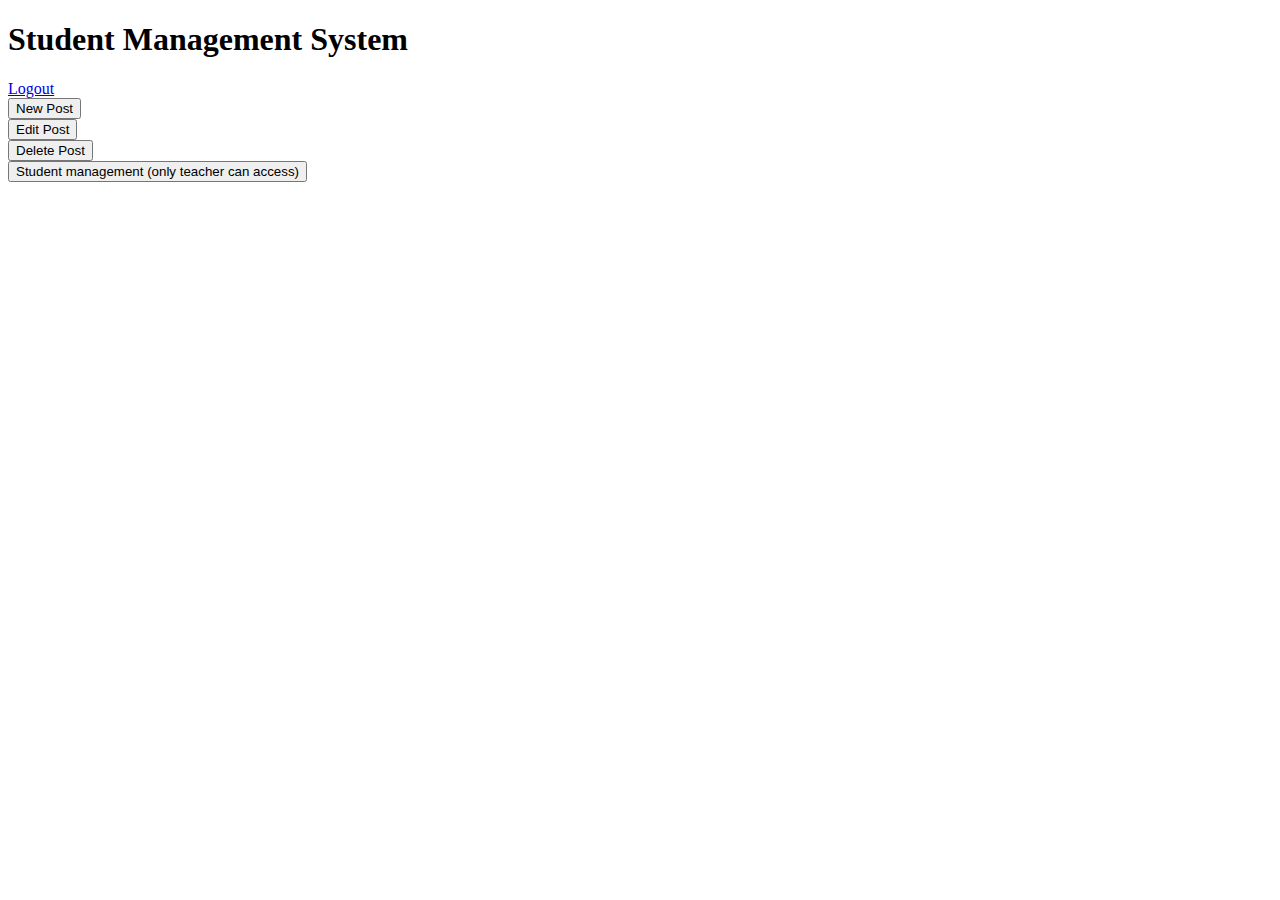
<file: student_manage/dashboard.html>
<!DOCTYPE html>
<html lang="en">
<head>
    <meta charset="UTF-8">
    <meta name="viewport" content="width=device-width, initial-scale=1.0">
    <title>Student Management System</title>
</head>
<body>
    <h1>Student Management System</h1>
    <a href="logout.php">Logout</a>
    <div>
        <a href="post_add.php">
            <button >New Post</button><br>
        </a>
    </div>
    <div>
        <a href="post_edit.php">
            <button >Edit Post</button><br>
        </a>
    </div>
    <div>
        <a href="post_delete.php">
            <button >Delete Post</button><br>
        </a>
    </div>
    <div>
        <a href="student.php">
            <button>Student management (only teacher can access)</button>
        </a>
    </div>
</body>
</html>
</file>
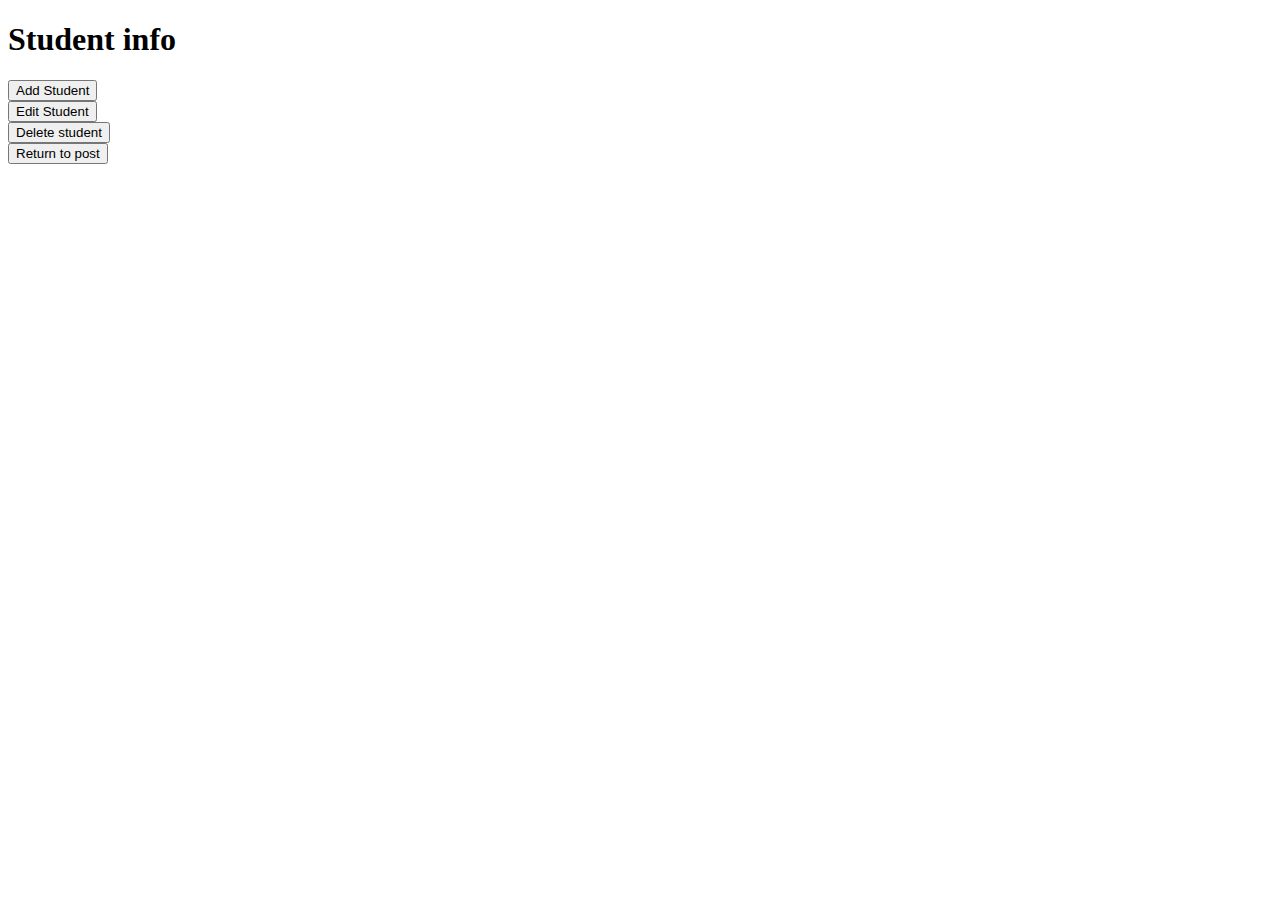
<file: student_manage/student.html>
<!DOCTYPE html>
<html lang="en">
<head>
    <meta charset="UTF-8">
    <meta name="viewport" content="width=device-width, initial-scale=1.0">
    <title>Student info</title>
</head>
<body>
    <h1>Student info</h1>
    <a href="user_add.php">
        <button>Add Student</button>
    </a><br>
    <a href="user_edit.php">
        <button>Edit Student</button>
    </a><br>
    <a href='user_delete.php'>
        <button>Delete student</button>
    </a><br>
    <a href='dashboard.php'>
        <button>Return to post</button>
    </a><br>
</body>
</html>
</file>
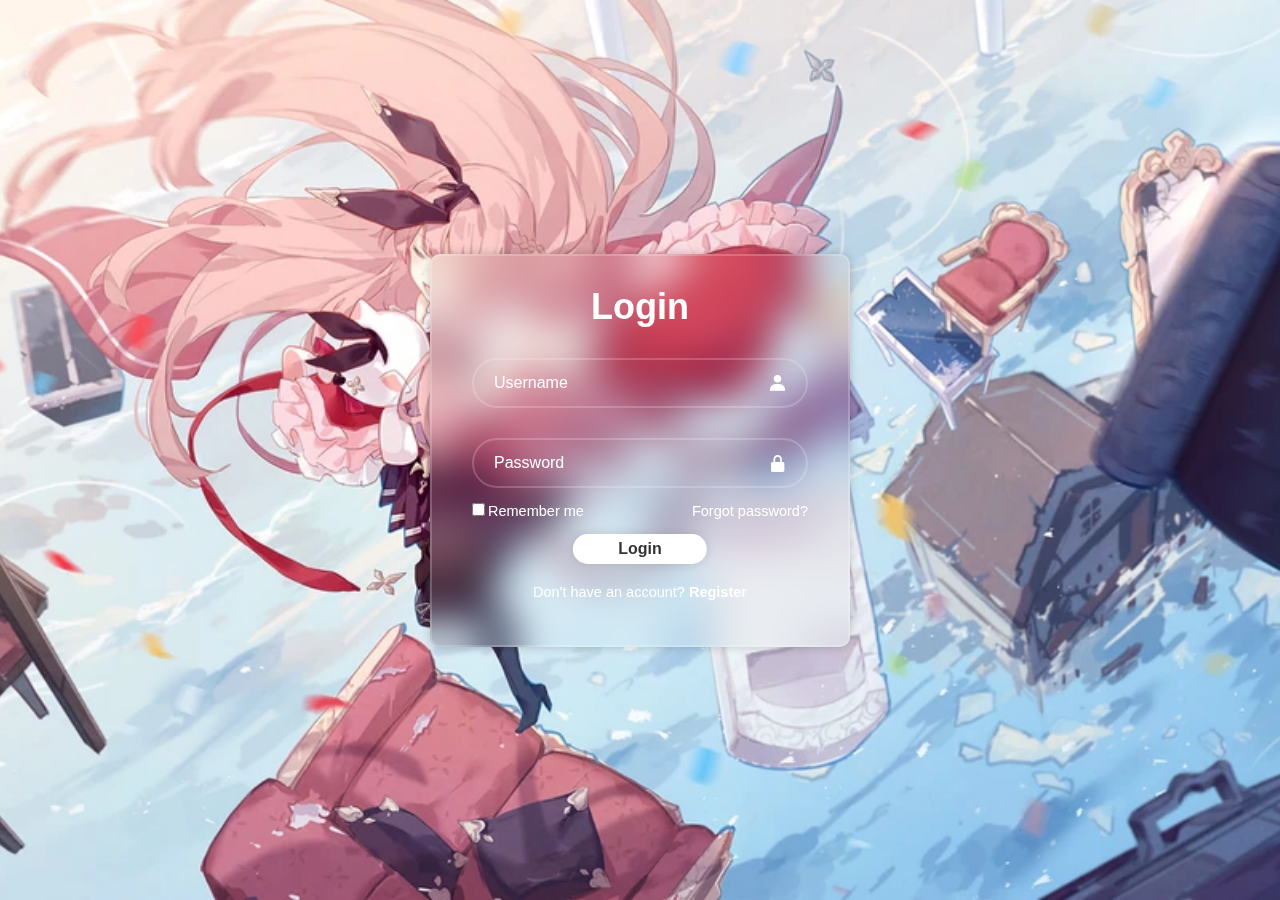
<file: sample_css/login_css/login.html>
<!DOCTYPE html>
<html lang="en">
<head>
    <meta charset="UTF-8">
    <meta name="viewport" content="width=device-width, initial-scale=1.0">
    <title>Login</title>
    <link rel="stylesheet" href="style.css">
    <link href='https://unpkg.com/boxicons@2.1.4/css/boxicons.min.css' rel='stylesheet'>
</head>
<body>
    <div class="wrapper">
        <form action="" method="post">
            <h1>Login</h1>
            <div class="input-box">
                <input type="text" name="username" placeholder="Username" required>
                <i class='bx bxs-user'></i>
            </div>
            <div class="input-box">
                <input type="password" name="password" placeholder="Password" required>
                <i class='bx bxs-lock-alt'></i>
            </div>
            <div class="remember-forgot">
                <label><input type="checkbox">Remember me</label>
                <a href="#">Forgot password?</a>
            </div>
            <button type="submit" class="btn">Login</button>
            <div class="register-link">
                <p>Don't have an account? <a href="#">Register</a></p>
            </div>
        </form>
    </div>
</body>
</html>
</file>
<file: sample_css/login_css/style.css>
* {
    margin: 0;
    padding: 0;
    box-sizing: border-box;
    font-family: "Poppins", sans-serif;
}

body {
    display: flex;
    justify-content: center;
    align-items: center;
    min-height: 100vh;
    background: url('kou.png') no-repeat;
    background-size: cover;
    background-position: center;
}

.wrapper {
    width: 420px;
    background: transparent;
    border: 2px solid rgba(255, 255, 255, .2);
    backdrop-filter: blur(20px);
    box-shadow: 0 0 10px rgba(0, 0, 0, .2);
    color: #fff;
    border-radius: 10px;
    padding: 30px 40px;
}

.wrapper h1 {
    font-size: 36px;
    text-align: center;
}

.wrapper a:hover {
    text-decoration: underline;
}

.wrapper .input-box {
    position: relative;
    width: 100%;
    height: 50px;
    margin: 30px 0;
}

.input-box input {
    width: 100%;
    height: 100%;
    background: transparent;
    border: none;
    outline: none;
    border: 2px solid rgba(255, 255, 255, .2);
    border-radius: 40px;
    font-size: 16px;
    color: #fff;
    padding: 20px 45px 20px 20px;
}

.input-box input::placeholder{
    color: #fff;
}

.input-box i {
    position: absolute;
    right: 20px;
    top: 50%;
    transform: translateY(-50%);
    font-size: 20px
}

.wrapper .remember-forgot {
    display: flex;
    justify-content: space-between;
    font-size: 14.5px;
    margin: -15px 0 15px;
}

.remember-forgot label input {
    accent-color: #fff;
    margin-right: 3px;
}

.remember-forgot a {
    color: #fff;
    text-decoration: none;
}

.wrapper .btn {
    width: 40%;
    height: 30px;
    background: #fff;
    border: none;
    outline: none;
    border-radius: 40px;
    box-shadow: 0 0 10px rgba(0, 0, 0, .1);
    cursor: pointer;
    font-size: 16px;
    color: #333;
    font-weight: 600;
    position: relative;
    left: 50%;
    top: 50%;
    translate: -50%;
}

.btn:hover{
    background: linear-gradient(45deg,rgb(234, 56, 169), pink, rgb(238, 72, 238));
}

.wrapper .register-link {
    font-size: 14.5px;
    text-align: center;
    margin: 20px 0 15px;
}

.register-link p a {
    color: #fff;
    text-decoration: none;
    font-weight: 600;
}
</file>
